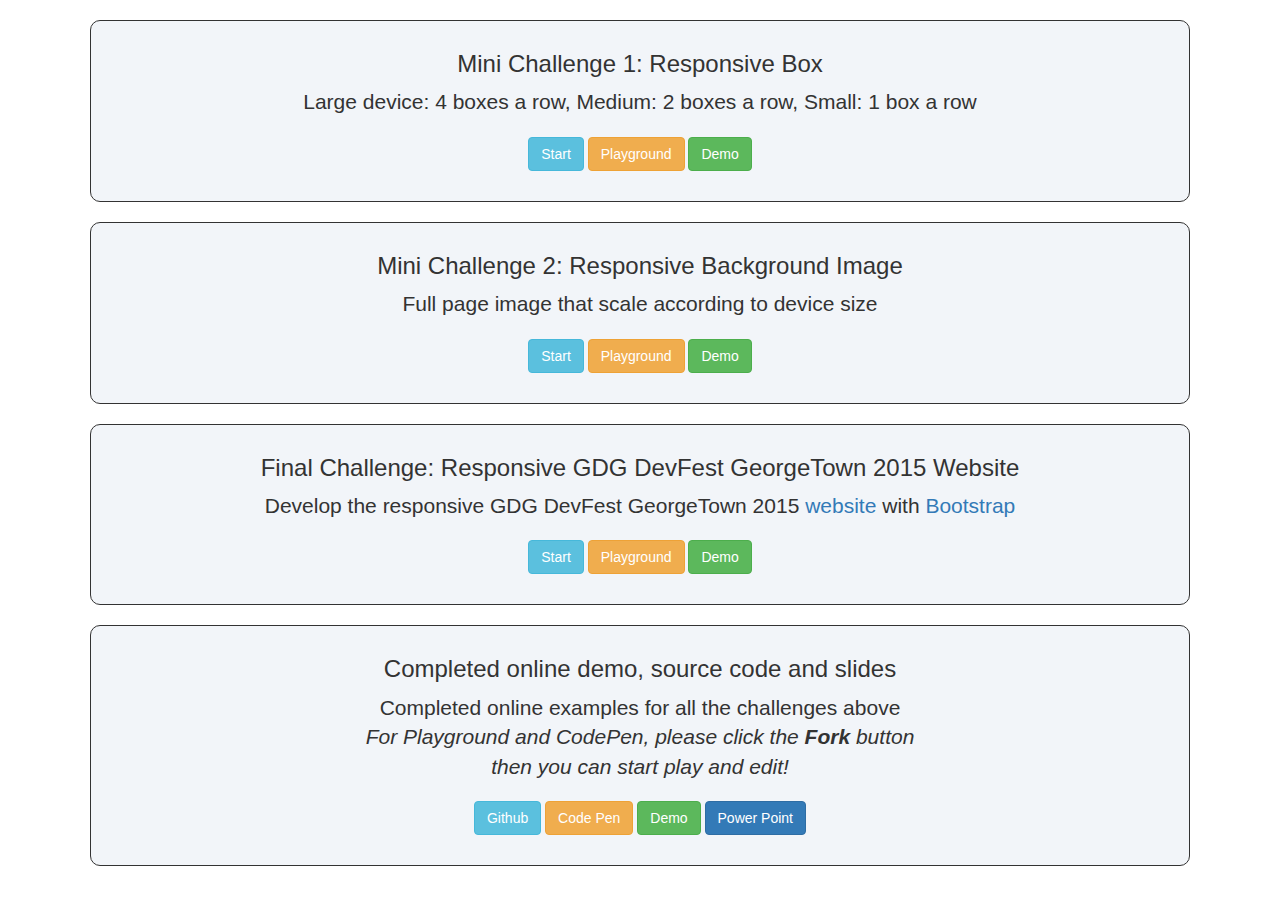
<file: index.html>
<!DOCTYPE html>
<html lang="en">
<head>
  <meta charset="UTF-8">
  <meta http-equiv="X-UA-Compatible" content="IE=edge">
	<meta name="viewport" content="width=device-width, initial-scale=1">
  <title>Responsive Web</title>
  <!-- <link rel="stylesheet" type="text/css" href="//maxcdn.bootstrapcdn.com/bootstrap/3.3.5/css/bootstrap.min.css"> -->
	<link rel="stylesheet" href="/css/vendor/bootstrap.min.css">
  <style media="screen">
    .box {
      border: solid 1px;
      border-radius: 10px;
      padding: 10px 10px 30px 10px;
      margin: 20px;
      background-color: #f2f5f9;
    }
  </style>
</head>
<body>
  <div class="container">
    <div class="box">
      <h3 class="text-center">Mini Challenge 1: Responsive Box</h3>
      <p class="text-center lead">Large device: 4 boxes a row, Medium: 2 boxes a row, Small: 1 box a row</p>
      <div class="text-center">
        <a href="mini1-starter.html" target="_blank" class="btn btn-info">Start</a>
        <a href="//codepen.io/chybie/pen/XmgJav" target="_blank" class="btn btn-warning">Playground</a>
        <a href="mini1.html" target="_blank" class="btn btn-success">Demo</a>
      </div>
    </div>
    <div class="box">
      <h3 class="text-center">Mini Challenge 2: Responsive Background Image</h3>
      <p class="text-center lead">Full page image that scale according to device size</p>
      <div class="text-center">
        <a href="mini2-starter.html" target="_blank" class="btn btn-info">Start</a>
        <a href="//codepen.io/chybie/pen/MaoYdg" target="_blank" class="btn btn-warning">Playground</a>
        <a href="mini2.html" target="_blank" class="btn btn-success">Demo</a>
      </div>
    </div>
    <div class="box">
      <h3 class="text-center">Final Challenge: Responsive GDG DevFest GeorgeTown 2015 Website</h3>
      <p class="text-center lead">Develop the responsive GDG DevFest GeorgeTown 2015 <a href="devfest2015.gdggeorgetown.com">website</a> with <a href="http://getbootstrap.com">Bootstrap</a></p>
      <div class="text-center">
        <a href="gdg-starter.html" target="_blank" class="btn btn-info">Start</a>
        <a href="//codepen.io/chybie/pen/Oygbde" target="_blank" class="btn btn-warning">Playground</a>
        <a href="gdg.html" target="_blank" class="btn btn-success">Demo</a>
      </div>
    </div>
    <div class="box">
      <h3 class="text-center">Completed online demo, source code and slides</h3>
      <p class="text-center lead">
        Completed online examples for all the challenges above
        <br>
        <i>
        For Playground and CodePen, please click the <strong>Fork</strong> button
        <br>
        then you can start play and edit!
        </i>
      </p>
      <div class="text-center">
        <a href="//github.com/chybie/gdg" target="_blank" class="btn btn-info">Github</a>
        <a href="//codepen.io/chybie/" target="_blank" class="btn btn-warning">Code Pen</a>
        <a href="//gdg.netlify.com" target="_blank" class="btn btn-success">Demo</a>
        <a href="https://docs.google.com/presentation/d/14URcKDHUv_MRQgM7zTBrXxsOXWF4Emqhd8lGUNQo-bs/edit?usp=sharing" target="_blank" class="btn btn-primary">Power Point</a>
      </div>
    </div>
  </div>
</body>
</html>
</file>
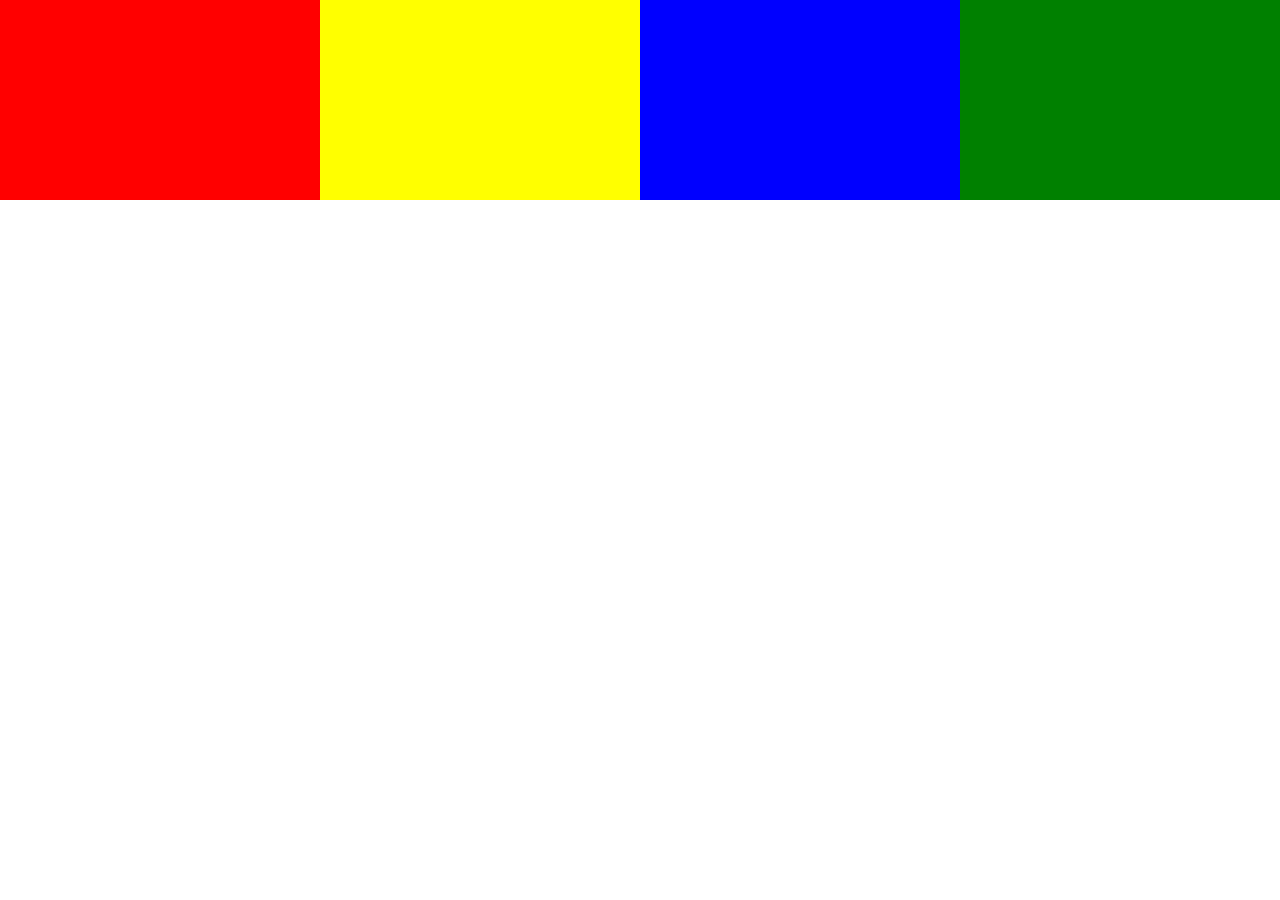
<file: mini1.html>
<!DOCTYPE html>
<html lang="en">
<head>
  <meta charset="UTF-8">
  <meta name="viewport" content="width=device-width, initial-scale=1">
  <title>Mini 1</title>
  <style>
  body {
    font-size: 0px; /*counter div inline block spacing behaviour*/
    margin: 0;
  }

  .box {
    display: inline-block;
    height: 200px;
    min-width: 25%;
    transition:all 1s ease-in-out;
  }

  .bg-red {
    background-color: red;
  }

  .bg-yellow {
    background-color: yellow;
  }

  .bg-blue {
    background-color: blue;
  }

  .bg-green {
    background-color: green;
  }

  /* Small (Phone) */
  @media only screen and (min-width : 320px) {
    .box{
      width: 100%;
    }
  }

  /* Medium (Tablets) */
  @media only screen and (min-width : 768px) {
    .box{
      width: 50%;
    }
  }

  /* Large (Desktop) */
  @media only screen and (min-width : 992px) {
    .box{
      width: 25%;
    }
  }
  </style>
</head>
<body>
  <div class="box bg-red"></div>
  <div class="box bg-yellow"></div>
  <div class="box bg-blue"></div>
  <div class="box bg-green"></div>
</body>
</html>
</file>
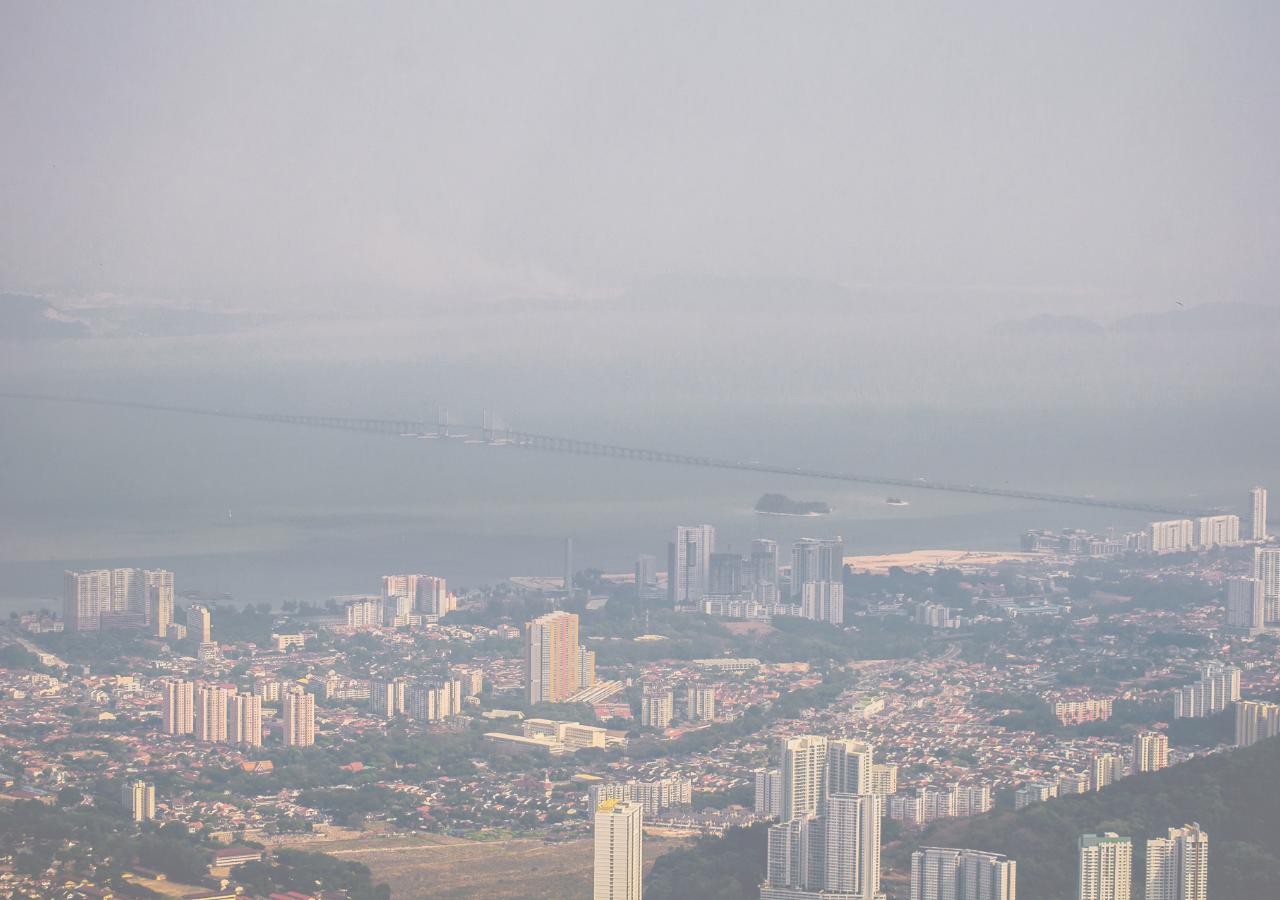
<file: mini2.html>
<!DOCTYPE html>
<html lang="en">
<head>
  <meta charset="UTF-8">
  <meta name="viewport" content="width=device-width, initial-scale=1">
  <title>Mini 2</title>
  <style>
  body, html{
    height:100%;
    margin:0;
  }

  .banner {
    /*background-image: url('https://media.timeout.com/images/101781269/image.jpg');*/
    background-image: url('/images/bg.jpg');
    background-repeat: no-repeat;
    background-position: center center;
    background-attachment: fixed;
    background-size: cover;
    box-sizing: border-box;
    background-color: #464646;
    width: 100%;
    height: 100%;
  }
  </style>
</head>
<body>
  <div class="banner"></div>
</body>
</html>
</file>
